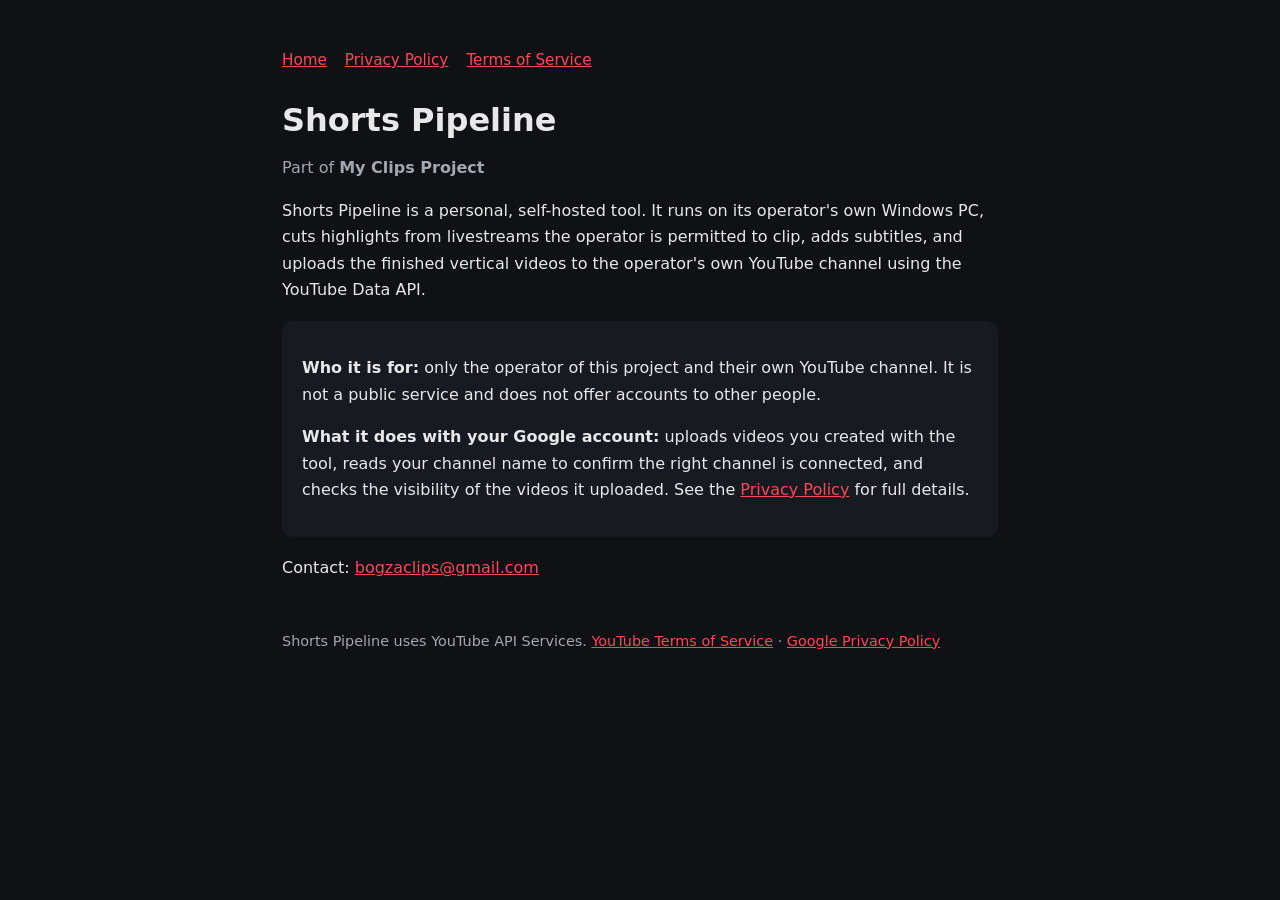
<file: index.html>
<!DOCTYPE html>
<html lang="en"><head><meta charset="utf-8"><meta name="viewport" content="width=device-width,initial-scale=1">
<title>Shorts Pipeline – My Clips Project</title><meta name="description" content="Shorts Pipeline is a personal tool that turns livestream highlights into YouTube Shorts and uploads them to its operator's own channel.">
<link rel="stylesheet" href="style.css">
</head><body><main>
<nav><a href="./">Home</a><a href="privacy.html">Privacy Policy</a><a href="terms.html">Terms of Service</a></nav>
<h1>Shorts Pipeline</h1>
<p class="muted">Part of <strong>My Clips Project</strong></p>
<p>Shorts Pipeline is a personal, self-hosted tool. It runs on its operator's own Windows PC, cuts highlights from livestreams the operator is permitted to clip, adds subtitles, and uploads the finished vertical videos to the operator's own YouTube channel using the YouTube Data API.</p>
<div class="card">
<p><strong>Who it is for:</strong> only the operator of this project and their own YouTube channel. It is not a public service and does not offer accounts to other people.</p>
<p><strong>What it does with your Google account:</strong> uploads videos you created with the tool, reads your channel name to confirm the right channel is connected, and checks the visibility of the videos it uploaded. See the <a href="privacy.html">Privacy Policy</a> for full details.</p>
</div>
<p>Contact: <a href="mailto:bogzaclips@gmail.com">bogzaclips@gmail.com</a></p>
<footer>Shorts Pipeline uses YouTube API Services. <a href="https://www.youtube.com/t/terms">YouTube Terms of Service</a> · <a href="https://policies.google.com/privacy">Google Privacy Policy</a></footer>
</main></body></html>
</file>
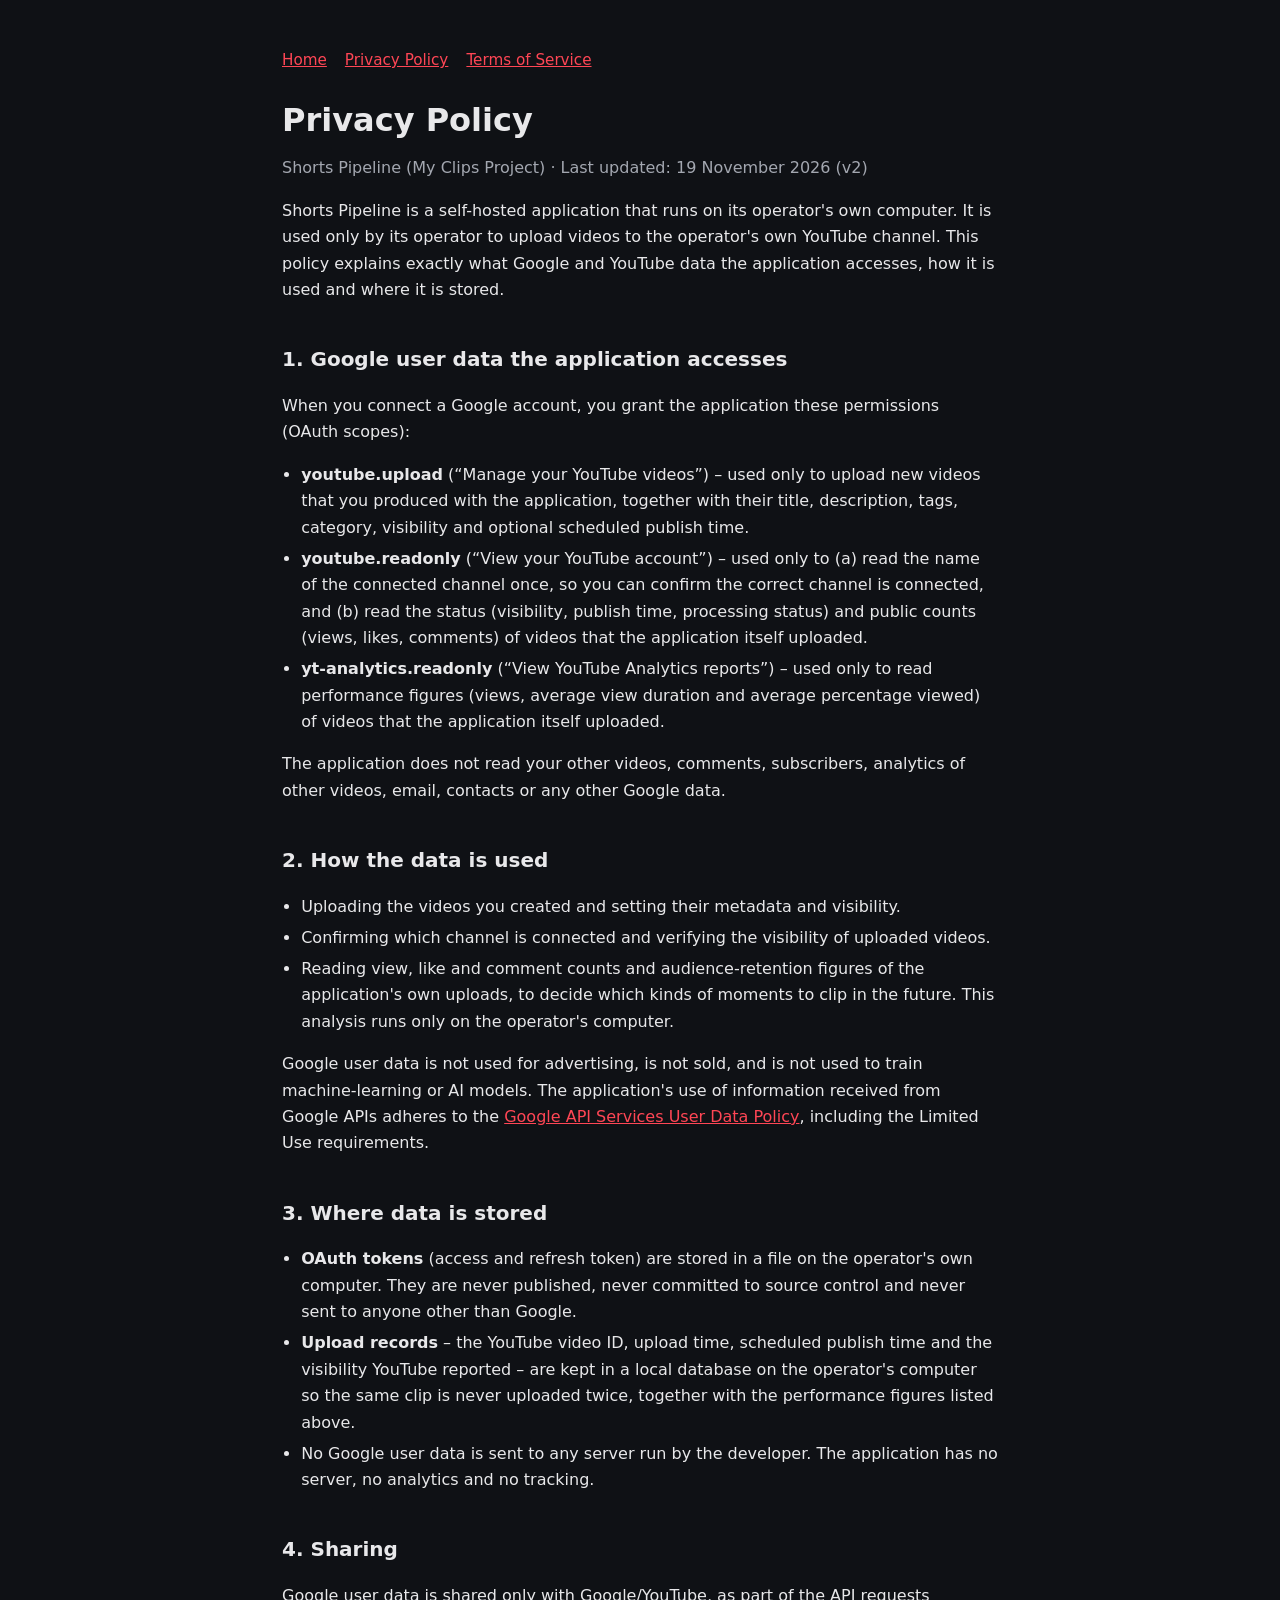
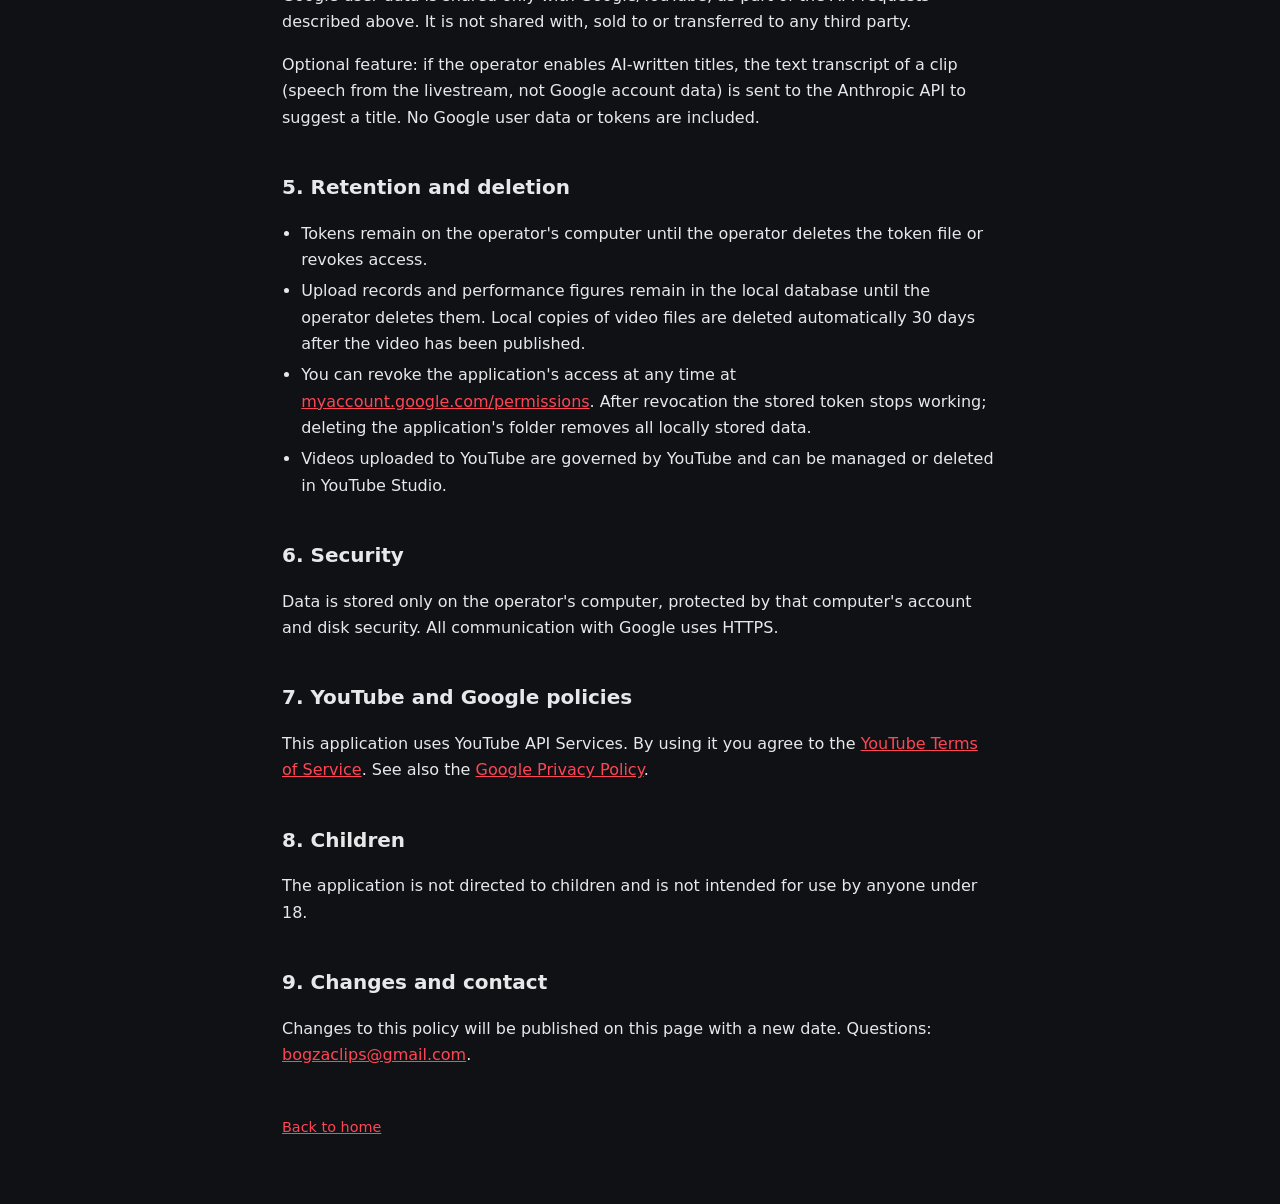
<file: privacy.html>
<!DOCTYPE html>
<html lang="en"><head><meta charset="utf-8"><meta name="viewport" content="width=device-width,initial-scale=1">
<title>Privacy Policy – Shorts Pipeline</title><link rel="stylesheet" href="style.css"></head><body><main>
<nav><a href="./">Home</a><a href="privacy.html">Privacy Policy</a><a href="terms.html">Terms of Service</a></nav>
<h1>Privacy Policy</h1>
<p class="muted">Shorts Pipeline (My Clips Project) · Last updated: 19 November 2026 (v2)</p>

<p>Shorts Pipeline is a self-hosted application that runs on its operator's own computer. It is used only by its operator to upload videos to the operator's own YouTube channel. This policy explains exactly what Google and YouTube data the application accesses, how it is used and where it is stored.</p>

<h2>1. Google user data the application accesses</h2>
<p>When you connect a Google account, you grant the application these permissions (OAuth scopes):</p>
<ul>
<li><strong>youtube.upload</strong> (“Manage your YouTube videos”) – used only to upload new videos that you produced with the application, together with their title, description, tags, category, visibility and optional scheduled publish time.</li>
<li><strong>youtube.readonly</strong> (“View your YouTube account”) – used only to (a) read the name of the connected channel once, so you can confirm the correct channel is connected, and (b) read the status (visibility, publish time, processing status) and public counts (views, likes, comments) of videos that the application itself uploaded.</li>
<li><strong>yt-analytics.readonly</strong> (“View YouTube Analytics reports”) – used only to read performance figures (views, average view duration and average percentage viewed) of videos that the application itself uploaded.</li>
</ul>
<p>The application does not read your other videos, comments, subscribers, analytics of other videos, email, contacts or any other Google data.</p>

<h2>2. How the data is used</h2>
<ul>
<li>Uploading the videos you created and setting their metadata and visibility.</li>
<li>Confirming which channel is connected and verifying the visibility of uploaded videos.</li>
<li>Reading view, like and comment counts and audience-retention figures of the application's own uploads, to decide which kinds of moments to clip in the future. This analysis runs only on the operator's computer.</li>
</ul>
<p>Google user data is not used for advertising, is not sold, and is not used to train machine-learning or AI models. The application's use of information received from Google APIs adheres to the <a href="https://developers.google.com/terms/api-services-user-data-policy">Google API Services User Data Policy</a>, including the Limited Use requirements.</p>

<h2>3. Where data is stored</h2>
<ul>
<li><strong>OAuth tokens</strong> (access and refresh token) are stored in a file on the operator's own computer. They are never published, never committed to source control and never sent to anyone other than Google.</li>
<li><strong>Upload records</strong> – the YouTube video ID, upload time, scheduled publish time and the visibility YouTube reported – are kept in a local database on the operator's computer so the same clip is never uploaded twice, together with the performance figures listed above.</li>
<li>No Google user data is sent to any server run by the developer. The application has no server, no analytics and no tracking.</li>
</ul>

<h2>4. Sharing</h2>
<p>Google user data is shared only with Google/YouTube, as part of the API requests described above. It is not shared with, sold to or transferred to any third party.</p>
<p>Optional feature: if the operator enables AI-written titles, the text transcript of a clip (speech from the livestream, not Google account data) is sent to the Anthropic API to suggest a title. No Google user data or tokens are included.</p>

<h2>5. Retention and deletion</h2>
<ul>
<li>Tokens remain on the operator's computer until the operator deletes the token file or revokes access.</li>
<li>Upload records and performance figures remain in the local database until the operator deletes them. Local copies of video files are deleted automatically 30 days after the video has been published.</li>
<li>You can revoke the application's access at any time at <a href="https://myaccount.google.com/permissions">myaccount.google.com/permissions</a>. After revocation the stored token stops working; deleting the application's folder removes all locally stored data.</li>
<li>Videos uploaded to YouTube are governed by YouTube and can be managed or deleted in YouTube Studio.</li>
</ul>

<h2>6. Security</h2>
<p>Data is stored only on the operator's computer, protected by that computer's account and disk security. All communication with Google uses HTTPS.</p>

<h2>7. YouTube and Google policies</h2>
<p>This application uses YouTube API Services. By using it you agree to the <a href="https://www.youtube.com/t/terms">YouTube Terms of Service</a>. See also the <a href="https://policies.google.com/privacy">Google Privacy Policy</a>.</p>

<h2>8. Children</h2>
<p>The application is not directed to children and is not intended for use by anyone under 18.</p>

<h2>9. Changes and contact</h2>
<p>Changes to this policy will be published on this page with a new date. Questions: <a href="mailto:bogzaclips@gmail.com">bogzaclips@gmail.com</a>.</p>
<footer><a href="./">Back to home</a></footer>
</main></body></html>
</file>
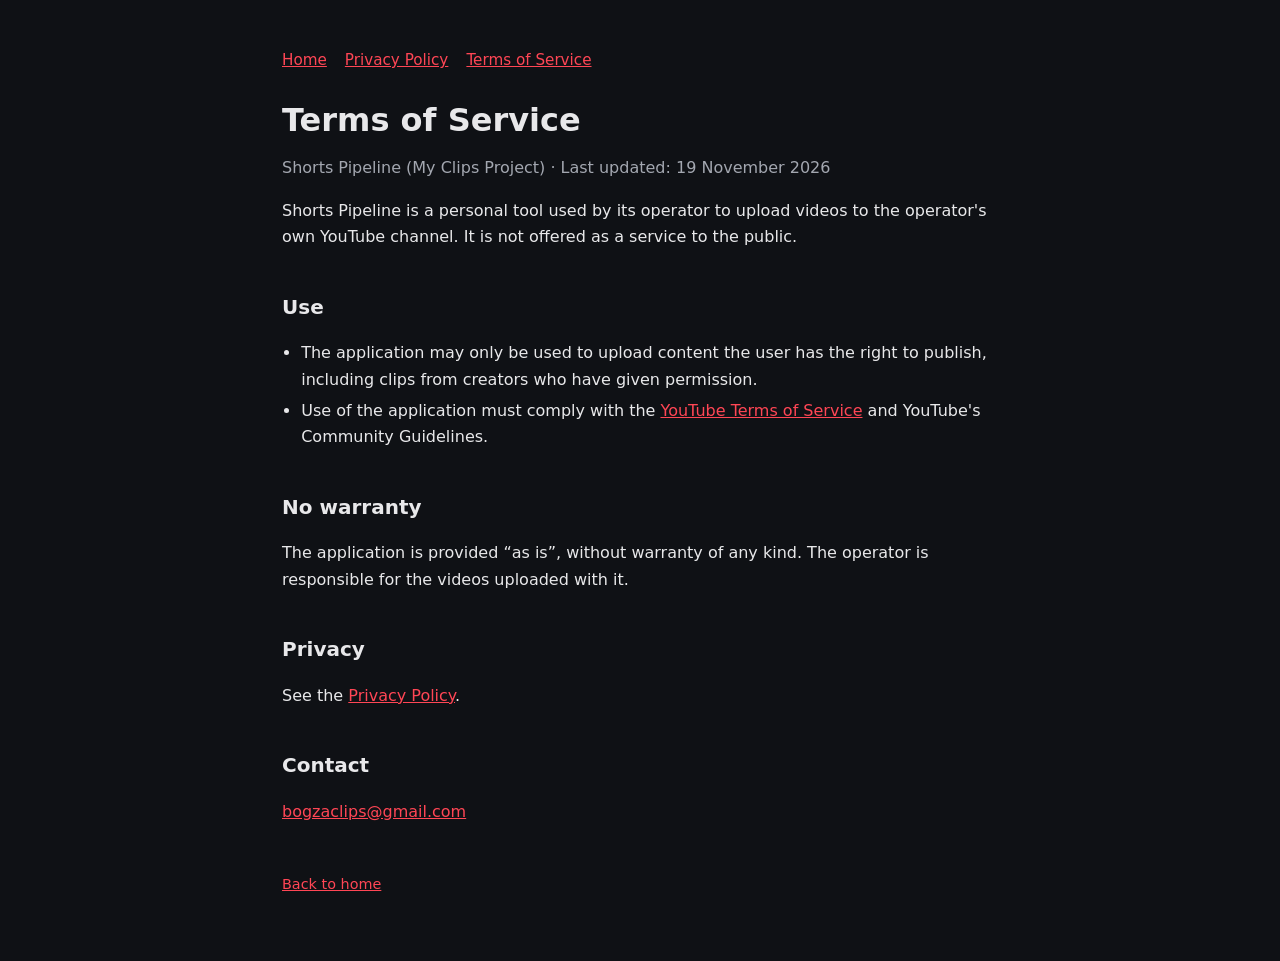
<file: terms.html>
<!DOCTYPE html>
<html lang="en"><head><meta charset="utf-8"><meta name="viewport" content="width=device-width,initial-scale=1">
<title>Terms of Service – Shorts Pipeline</title><link rel="stylesheet" href="style.css"></head><body><main>
<nav><a href="./">Home</a><a href="privacy.html">Privacy Policy</a><a href="terms.html">Terms of Service</a></nav>
<h1>Terms of Service</h1>
<p class="muted">Shorts Pipeline (My Clips Project) · Last updated: 19 November 2026</p>
<p>Shorts Pipeline is a personal tool used by its operator to upload videos to the operator's own YouTube channel. It is not offered as a service to the public.</p>
<h2>Use</h2>
<ul>
<li>The application may only be used to upload content the user has the right to publish, including clips from creators who have given permission.</li>
<li>Use of the application must comply with the <a href="https://www.youtube.com/t/terms">YouTube Terms of Service</a> and YouTube's Community Guidelines.</li>
</ul>
<h2>No warranty</h2>
<p>The application is provided “as is”, without warranty of any kind. The operator is responsible for the videos uploaded with it.</p>
<h2>Privacy</h2>
<p>See the <a href="privacy.html">Privacy Policy</a>.</p>
<h2>Contact</h2>
<p><a href="mailto:bogzaclips@gmail.com">bogzaclips@gmail.com</a></p>
<footer><a href="./">Back to home</a></footer>
</main></body></html>
</file>
<file: style.css>
:root{--bg:#0f1115;--fg:#e8e8ea;--muted:#a3a7b0;--acc:#ff4655;--card:#171a21}
*{box-sizing:border-box}body{margin:0;font:16px/1.65 system-ui,-apple-system,Segoe UI,Roboto,sans-serif;background:var(--bg);color:var(--fg)}
main{max-width:760px;margin:0 auto;padding:48px 22px 64px}
header a,footer a,main a{color:var(--acc)}h1{font-size:2rem;line-height:1.2;margin:.2em 0 .4em}
h2{margin-top:2em;font-size:1.25rem}.muted{color:var(--muted)}
.card{background:var(--card);border-radius:12px;padding:18px 20px;margin:18px 0}
nav{display:flex;gap:18px;font-size:.95rem;margin-bottom:28px}
footer{margin-top:48px;font-size:.9rem;color:var(--muted)}
ul{padding-left:1.2em}li{margin:.3em 0}
</file>
